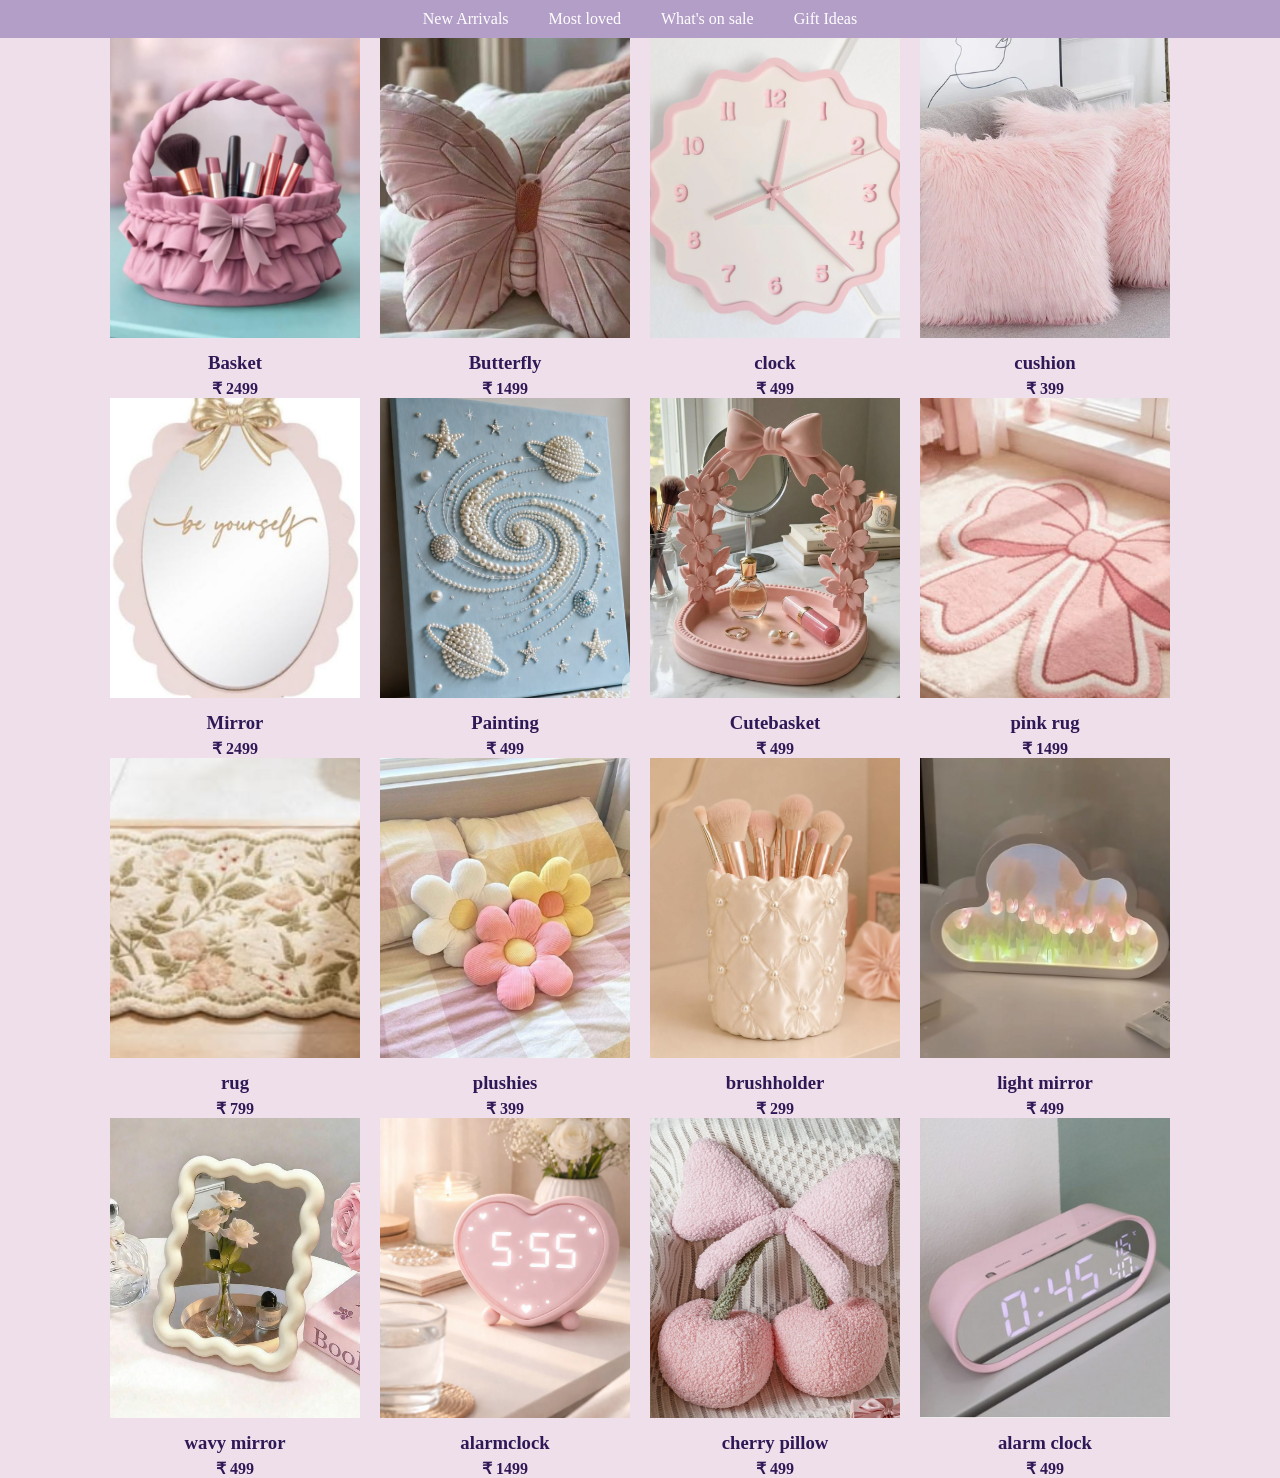
<file: product.html>
<!DOCTYPE html>
<html lang="en">

<head>
    <meta charset="UTF-8">
    <meta name="viewport" content="width=device-width, initial-scale=1.0">
    <link rel="stylesheet" href="styles.css">
    <title>product listing</title>
</head>

<body>
    <nav class="new-launch">
        <ul>
            <li><a href="#new1">New Arrivals</a></li>
            <li><a href="#loved">Most loved</a></li>
            <li><a href="#sale">What's on sale</a></li>
            <li><a href="#gift">Gift Ideas</a></li>
        </ul>
    </nav>
    <section id="new1">
        <div class="new1">
            <div class="c1">
            
            <img src="images/basket.png">
            <h3 class="product">Basket</h3>
            <p class="product">&#8377; 2499</p>
            </div>
            <div class="c1">
            <img src="images/butterfly.png">
            <h3 class="product">Butterfly</h3>
            <p class="product">&#8377; 1499</p>
            </div>
            <div class="c1">
            <img src="images/clock.png">
            <h3 class="product">clock</h3>
            <p class="product">&#8377; 499</p>
            </div>
            <div class="c1">
            <img src="images/cushion.png">
            <h3 class="product">cushion</h3>
            <p class="product">&#8377; 399</p>
            </div>
        </div> 
    </section> 
    <section id="loved">  
        <div class="loved">
            <div class="c2">
            <img src="images/mirror.png">
            <h3 class="product">Mirror</h3>
            <p class="product">&#8377; 2499</p>
            </div>
            <div class="c2">
            <img src="images/painting.png">
            <h3 class="product">Painting</h3>
            <p class="product">&#8377; 499</p>
            </div>
            <div class="c2">
            <img src="images/cutebasket.png">
            <h3 class="product">Cutebasket</h3>
            <p class="product">&#8377; 499</p>
            </div>
            <div class="c2">
            <img src="images/pinkrug.png">
            <h3 class="product">pink rug</h3>
            <p class="product">&#8377; 1499</p>
            </div>
            
        </div>
    </section>
    <section id="sale">
        <div class="sale">
            <div class="c3">
            <img src="images/rug.png">
            <h3 class="product">rug</h3>
            <p class="product">&#8377; 799</p>
            </div>

            <div class="c3">
            <img src="images/plushie.jpg">
            <h3 class="product">plushies</h3>
            <p class="product">&#8377; 399</p>
            </div>
            <div class="c3">
            <img src="images/brushholder.jpg">
            <h3 class="product">brushholder</h3>
            <p class="product">&#8377; 299</p>
            </div>
            <div class="c3">
            <img src="images/lightmirror.jpg">
            <h3 class="product">light mirror</h3>
            <p class="product">&#8377; 499</p>
            </div>


        </div>
    </section>
    <section id="gift">
        <div class="gift">
            <div class="c4">
            <img src="images/wavymirror.jpg">
            <h3 class="product">wavy mirror</h3>
            <p class="product">&#8377; 499</p>
            </div>
            <div class="c4">
            <img src="images/cutealarmclock.webp">
            <h3 class="product">alarmclock</h3>
            <p class="product">&#8377; 1499</p>
            </div>

            <div class="c4">
            <img src="images/cherrypillow.webp">
            <h3 class="product">cherry pillow</h3>
            <p class="product">&#8377; 499</p>
            </div>
            <div class="c4">
            <img src="images/alarmclock.jpg">
            <h3 class="product">alarm clock</h3>
            <p class="product">&#8377; 499</p>
            </div>


        </div>
    </section>

</body>

</html>
</file>
<file: styles.css>
body{
    background-color: rgb(238, 223, 234);
}
*{
    margin:0;
    padding:0;
    box-sizing:border-box;
}
.announcement{
    background-color: rgb(203, 166, 197);
    text-align:center;
    padding:8px;
    font-family: cursive;
    
    
    
    
}


.logo{
    background-color: white;
    text-align: center;
    padding:30px;
    font-size: 30px;
    color:rgb(205, 135, 167);
    display:flex;
    justify-content: space-between;    
    align-items: center;



    
    
}


.b1{
    text-align: center;
    flex:1;
    text-shadow: 2px 2px 6px rgba(216,167,177,0.5);
}

.search-bar{
    flex:1;
    text-align: left;
    text-shadow:2px 2px 6px rgba(216,167,177,0.5);
}

.social-icons{
    flex:1;
    text-align: right;
    text-shadow:2px 2px 6px rgba(216,167,177,0.5);
    
    
}

.search-bar a,
.social-icons a{
    color: #c86fa1;
    text-decoration: none;
    transition:0.3s;
}

.search-bar a:hover,
.social-icons a:hover{
    color:hotpink;
    transform:scale(1.5);
}




   

header div p{
    font-size:30px;
    color:rgb(115, 115, 205);
    font-weight: bold;
    
}

nav ul {

    display: flex;
    list-style: none;
    gap:40px;
    background-color: rgb(179, 158, 199);
    padding: 10px;
    text-align:center;
    justify-content: center;
    
    
}

nav ul li a {
    color:white;
    text-decoration: none;
}

nav ul li a:hover{
    background-color: rgb(181, 108, 138);
    border: 1px solid black;
    border-radius: 10px;
    padding:3px;
}


.hero{
    height:60vh;
    background-color:lavander;
    background: linear-gradient(to right, rgb(195, 195, 219), rgb(228, 209, 227),rgb(213, 183, 209));
    display: flex;
    justify-content: space-around;
    
}

.right img{
    /*height:280px;
    width:280px;*/
    margin-top: 15px;
    object-fit: cover;
    width:280px;
    max-width: 100%;
    height: auto;
    max-height: 280px;
    border-radius: 15px;
    box-shadow: 0 0 20px rgba(255,192,203,0.5);
    animation:float 4s ease-in-out infinite;
    
}

@keyframes float{
    0%{
        transform: translateY(0);
    }

    50%{
        transform: translateY(-12px);
    }

    100%{
        transform: translateY(0);
    }



}
.left h2{
    color:#8d6a8e;
    font-family: "Great Vibes", cursive;
    font-size:90px;
    font-weight: 500;
    text-align: center;
    margin-top:50px;
    margin-bottom:-40px;

}
.left h1{
    font-family: "playfair Display" , serif;
    font-size: 90px;
    font-weight:700;
    color:#9a7498;
    text-align: center;
    margin-top:0;
}
.left p{
    font-family: Arial, Helvetica, sans-serif;
    font-size: 14px;
    letter-spacing: 6px;
    color:#7a6a7a;
}

.btn:hover{
    background-color:#8f7ab3;
    
    

}

.btn{
    background-color: #7757af;
    display: block;
    margin:20px auto;
    padding:10px;
    font-weight: bold;
    letter-spacing:5px;
    border:1px solid lavender;
    
}
.btn a{
    color:white;
    text-decoration: none;
    font-family:"Playfair Display";
}

.new{
    display: flex;
    justify-content: center;
    background-color: white;
    height:60vh;
    gap:35px;
    padding:55px;
    
    
}
.a1{

    background-color: #E8C8E6;
    border: 2px solid rgb(234, 187, 208);
    padding:20px;
    width: 300px;
    height:220px;
    text-align: center;
    box-shadow:5px 5px 15px rgba(115, 81, 87, 0.5);
    animation: zoom 4s linear infinite 0s;
   

}

.a1 h2{
    font-family: "Great Vibes";
    color:rgb(59, 20, 80);
    font-size: 65px;
    font-weight: lighter;
    
    margin-top:30px;
    margin-bottom:-30px;

}

.a1 h1{
    font-family: "Playfair Display";
    font-size:45px;
    color:white;
    margin-top:0;
    
}

.a2{

    background-color: #DDA9DB;
    border:2px solid rgb(235, 193, 212); 
    padding:20px;
    width: 300px;
    height:220px;
    text-align: center;
    box-shadow:5px 5px 15px rgba(83, 70, 104, 0.5);
    animation: zoom 4s  linear infinite 1s;

}

.a2 h1{

    font-family: "Great vibes";
    font-size:65px;
    color:white;
    margin-top:0;

}

.a3{
    
    background-color:#af88d5;
    border: 2px solid rgb(169, 169, 222);
    padding:20px;
    width: 300px;
    height:220px;
    text-align: center;
    box-shadow:5px 5px 15px rgba(115, 81, 87, 0.5);
    animation: zoom 4s linear infinite 2s;
   

}

.a3 h2{
    font-family: "Great Vibes";
    color:rgb(59, 20, 80);
    font-size: 65px;
    font-weight: lighter;
    
    margin-top:30px;
    margin-bottom:-30px;

}

.a3 h1{
    font-family: "Playfair Display";
    font-size:45px;
    color:white;
    margin-top:0;
    
}

.a4{

    background-color:#9d87c1;
    border:2px solid rgb(169, 169, 222); 
    padding:20px;
    width: 300px;
    height:220px;
    text-align: center;
    box-shadow:5px 5px 15px rgba(83, 70, 104, 0.5);
    animation: zoom 4s linear infinite 3s;

}

.a4 h1{

    font-family: "Great vibes";
    font-size:65px;
    color:white;
    margin-top:0;

}

@keyframes zoom{
    0%, 100%{
        transform: scale(1);
    }

    50%{
        transform: scale(1.08);
    }
}



.tag{
    height:25vh;
    color:rgb(69, 33, 89);
    font-family:"Great Vibes";
    font-size: 35px;
    text-align: center;
    padding:30px;
    background-color:rgb(234, 189, 217);
    

}

.tag h1 a{
    text-decoration: none;

}

.tag h1 a:hover{
    color:#a02b71;
}

/*.cards{
    display:flex;
    justify-content: center;
    background-color: white;
    height:auto;
    gap:35px;
    margin:0;
    padding:50px;
    
}*/

.product-section{
    background:white;
    padding:50px;
}
.cards{
    display: flex;
    justify-content: center;
    gap: 35px;
}

.view-all{
    text-align: center;
    margin:30px;
}

.view-btn{
    display: inline-block;
    background-color: #c894d9;
    color: white;
    padding: 12px 35px;
    text-decoration: none;
    border-radius: 5px;
    font-size: 18px;
}

.view-btn:hover{
    background-color: #853873;
}

.card1 img{

    border:1px solid rgb(229, 208, 218);
    height:300px;
    width: 220px;

   

}

.card2 img{

    border:1px solid rgb(235, 193, 212);
    height:300px;
    width: 220px;

   

}

.card3 img{

    border:1px solid rgb(235, 193, 212);
    height:300px;
    width: 220px;

   

}

.card4 img{

    border:1px solid rgb(235, 193, 212);
    height:300px;
    width: 220px;

   

}
a{
    text-decoration: none;
}


.product{
    text-align:center;
    font-weight: 600;
    color:#2f1856;
}


.contact{
    height:60vh;
    text-align: center;
    margin:50px;
}

.contact h1{
    font-family: "Great Vibes";
    font-size: 100px;
    letter-spacing: 8px;
    color:rgb(69, 33, 89);
}
.contact i{
    color:rgb(223, 146, 202);
    padding:10px;
   
}

.contact h3{
    font-family: "Playfair Display";
    font-size:55px;
    color:rgb(224, 125, 125);
    gap:15px;
}

.contact p{
    font-family: "Playfair Display";
    font-size:18px;
    color:rgb(26, 9, 105);
    padding: 15px;

} 

input[type="email"] {
    width: 30%;
    padding: 5px;
    border: 1px solid #ccc;
    border-radius: 4px;
    box-sizing: border-box;
    font-size:20px;
    
    
} 
input::placeholder {
    color:#635363;
}

.btn1{
    width: 3%;
    padding: 5px;
    border: 1px solid #ccc;
    border-radius: 4px;
    box-sizing: border-box;
    font-size:20px;
}



#about{
    height:70vh;
    
   
} 
#about h1{
    font-family: "playfair display";
    font-size:60px;
    text-align: center;
    padding:30px;
    color: #110853;

} 

#about p{
    font-size: 20px;
    font-family:"playfair display";
    color:rgb(61, 7, 61);
    word-spacing: 4px;
    text-align: center;
}

#blog{
    background-color: white;
    height:90vh;
    
}
#blog h1{
    font-family: "great vibes";
    font-size:60px;
    text-align: center;
    letter-spacing: 7px;
    padding:30px;
    color: #5b1010;
    text-shadow: #360e2c;

}

#blog p{
    font-size: 20px;
    font-family:"playfair display";
    color:rgb(61, 7, 61);
    word-spacing: 4px;
    text-align: center;
}

.new-launch ul {
    display: flex;
    list-style: none;
    gap:40px;
    background-color: rgb(179, 158, 199);
    padding: 10px;
    text-align:center;
    justify-content: center;
    
    
}

.new-launch ul li a {
    color:white;
    text-decoration: none;
}

.new-launch ul li a:hover{
    background-color: rgb(181, 108, 138);
    border: 1px solid black;
    border-radius: 10px;
    padding:3px;
}

/*.new1{

    display:flex;
    justify-content: center;
    flex-wrap: nowrap;
    gap:20px;
}*/

.c1{
    width:250px;
    

}

.c1 img{
    width:100%;
    height: 300px;
    object-fit: cover;
}

.c1 h3{
    margin-top: 10px;


}

.c1 p{
    margin-top: 5px;
}
/*.loved{
    display:flex;
    justify-content: center;
    flex-wrap: nowrap;
    gap:20px;
}*/

.c2{
    width:250px;
    

}

.c2 img{
    width:100%;
    height: 300px;
    object-fit: cover;
}

.c2 h3{
    margin-top: 10px;


}

.c2 p{
    margin-top: 5px;
}

/*.sale{

    display:flex;
    justify-content: center;
    flex-wrap: nowrap;
    gap:20px;
}*/

.c3{
    width:250px;
    

}

.c3 img{
    width:100%;
    height: 300px;
    object-fit: cover;
}

.c3 h3{
    margin-top: 10px;


}


.c3 p{
    margin-top: 5px;
}

/*.gift{
    display:flex;
    justify-content: center;
    flex-wrap: nowrap;
    gap:20px;
}*/

.c4{
    width:250px;
    

}

.c4 img{
    width:100%;
    height: 300px;
    object-fit: cover;
}

.c4 h3{
    margin-top: 10px;


}

.c4 p{
    margin-top: 5px;
}
.new1,
.loved,
.sale,
.gift{
    display:flex;
    justify-content:center;
    flex-wrap:wrap;
    gap:20px;
}

@media (max-width:768px){
nav ul{
flex-direction:column;
gap:10px;
}
}
@media (max-width:768px){

.hero{
flex-direction:column;
height:auto;
padding:30px;
text-align:center;
}


.new{
flex-wrap:wrap;
height:auto;
}

.a1,
.a2,
.a3,
.a4{
width:280px;
}

.cards{
flex-wrap:wrap;
justify-content:center;
}

.card1 img,
.card2 img,
.card3 img,
.card4 img{

max-width:100%;
height:auto;

}
#about{

height:auto;
padding:30px;

}
#blog{

height:auto;
padding:30px;

}
.contact{

height:auto;
padding:30px;

}
input[type=email]{

width:90%;

}

.btn1{

width:60px;

}

.new1,
.loved,
.sale,
.gift{

flex-wrap:wrap;

}
}
</file>
